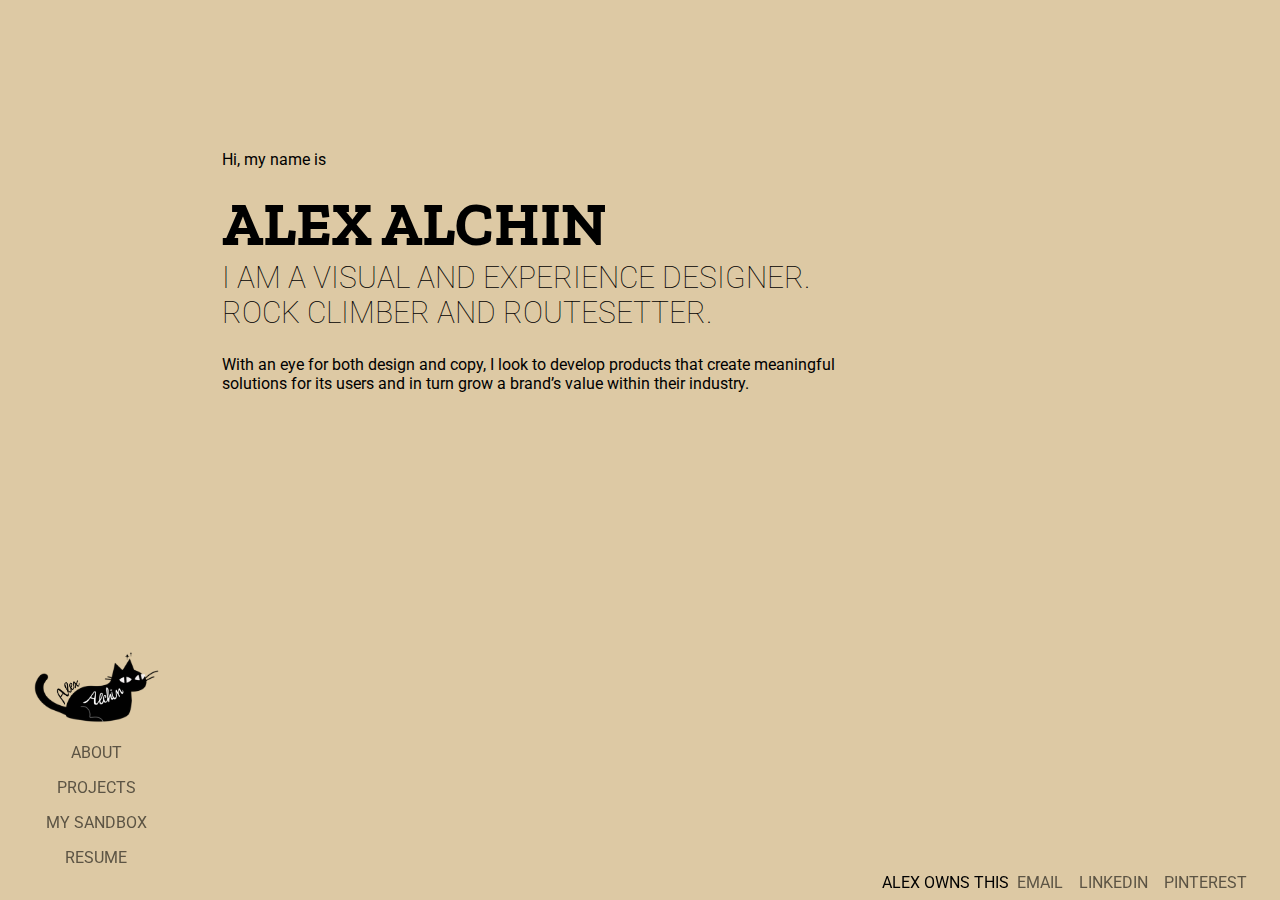
<file: index.html>
<!DOCTYPE html>
<html>
    <head>
        <link rel="stylesheet" href="css/style.css">
        <title>Alex Alchin</title>
    </head>
    <body class="layout">
            <div class="sidenav">
                <div>
                    <a href="index.html" class="active">
                        <img src=".//images/AALogo.png" alt="AALogo" width="125px" height="75px">
                    </a>
                    <a href="about.html">ABOUT</a>
                    <a href="projects.html">PROJECTS</a>
                    <a href="mysandbox.html">MY SANDBOX</a>
                    <a href="resume.html">RESUME</a>
                </div>
            </div>
        <main class="content">
            <div class="intro">
                <p>Hi, my name is</p>
                <br>
                <h1 id="name">
                    <a href="about.html">ALEX ALCHIN</a>
                </h1>
                <h3 id="tagline">
                    I AM A VISUAL AND EXPERIENCE DESIGNER.
                <br>
                    ROCK CLIMBER AND ROUTESETTER.
                </h3>
                <p>
                With an eye for both design and copy, I look to develop products that create meaningful
                <br>
                solutions for its users and in turn grow a brand’s value within their industry.
                </p>
            </div>
        </main>
        <footer class="footer-fixed">
            <div class="footer-center">ALEX OWNS THIS</div>
            <div class="footer-right">
                <a href="mailto:alchinalexandra@gmail.com" target="_blank" rel="noopener">EMAIL</a>
                <a href="https://www.linkedin.com/in/alexandraalchin/" target="_blank" rel="noopener">LINKEDIN</a>
                <a href="https://pin.it/6scu1fs" target="_blank" rel="noopener">PINTEREST</a>
            </div>
        </footer>
    </body>
</html>
</file>
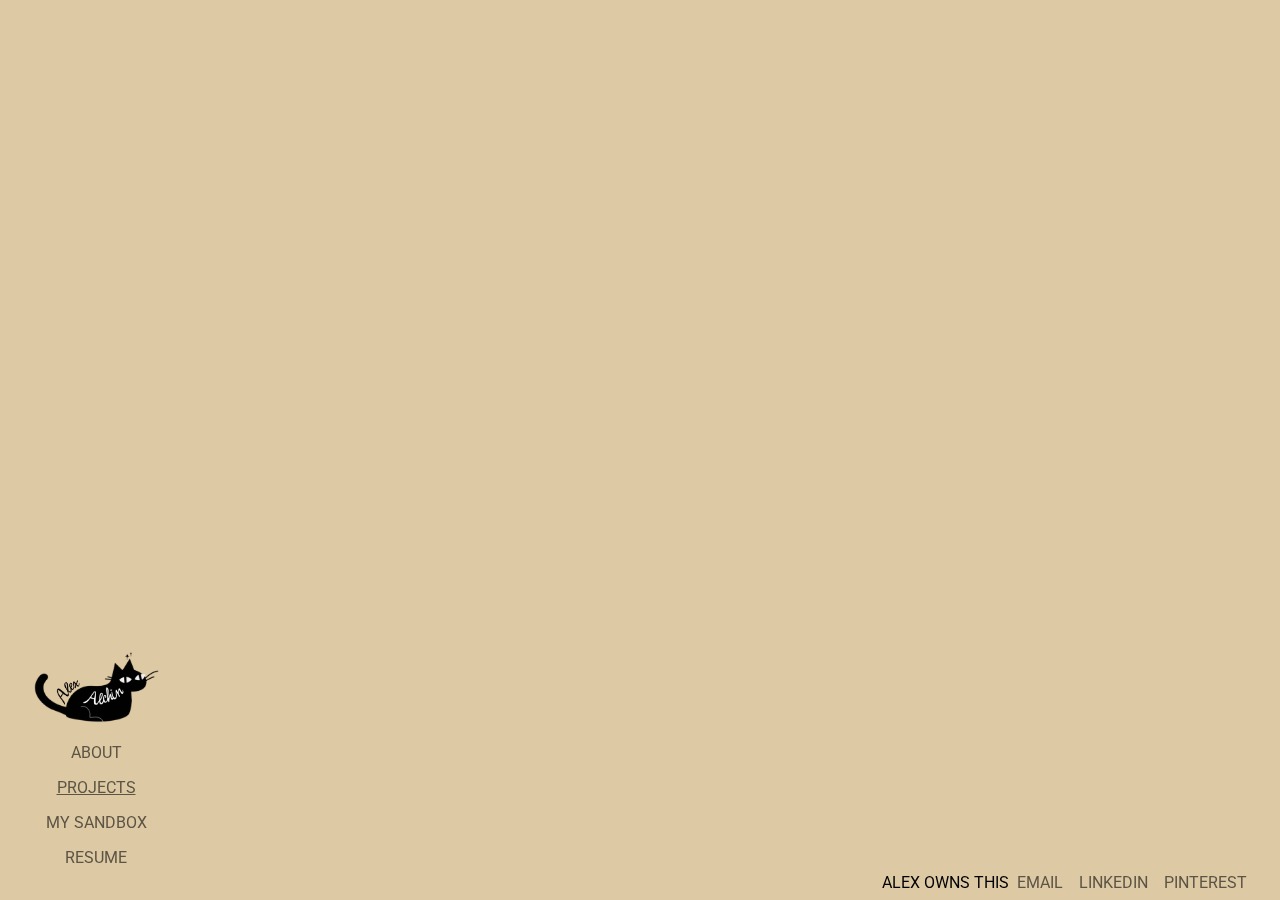
<file: doi.html>
<!DOCTYPE html>
<html>
    <head>
        <link rel="stylesheet" href="css/style.css">
<title>About Alex Alchin</title>
    </head>
    <body>
        <div class="sidenav">
            <div>
                <a href="index.html">
                    <img src=".//images/AALogo.png" alt="AALogo" width="125px" height="75px">
                </a>
                <a href="about.html">ABOUT</a>
                <a href="projects.html" class="active">PROJECTS</a>
                <a href="mysandbox.html">MY SANDBOX</a>
                <a href="resume.html">RESUME</a>
            </div>
        </div>
        <footer class="footer-fixed">
            <div class="footer-center">ALEX OWNS THIS</div>
            <div class="footer-right">
                <a href="mailto:alchinalexandra@gmail.com" target="_blank" rel="noopener">EMAIL</a>
                <a href="https://www.linkedin.com/in/alexandraalchin/" target="_blank" rel="noopener">LINKEDIN</a>
                <a href="https://pin.it/6scu1fs" target="_blank" rel="noopener">PINTEREST</a>
            </div>
        </footer>
    </body>
</html>
</file>
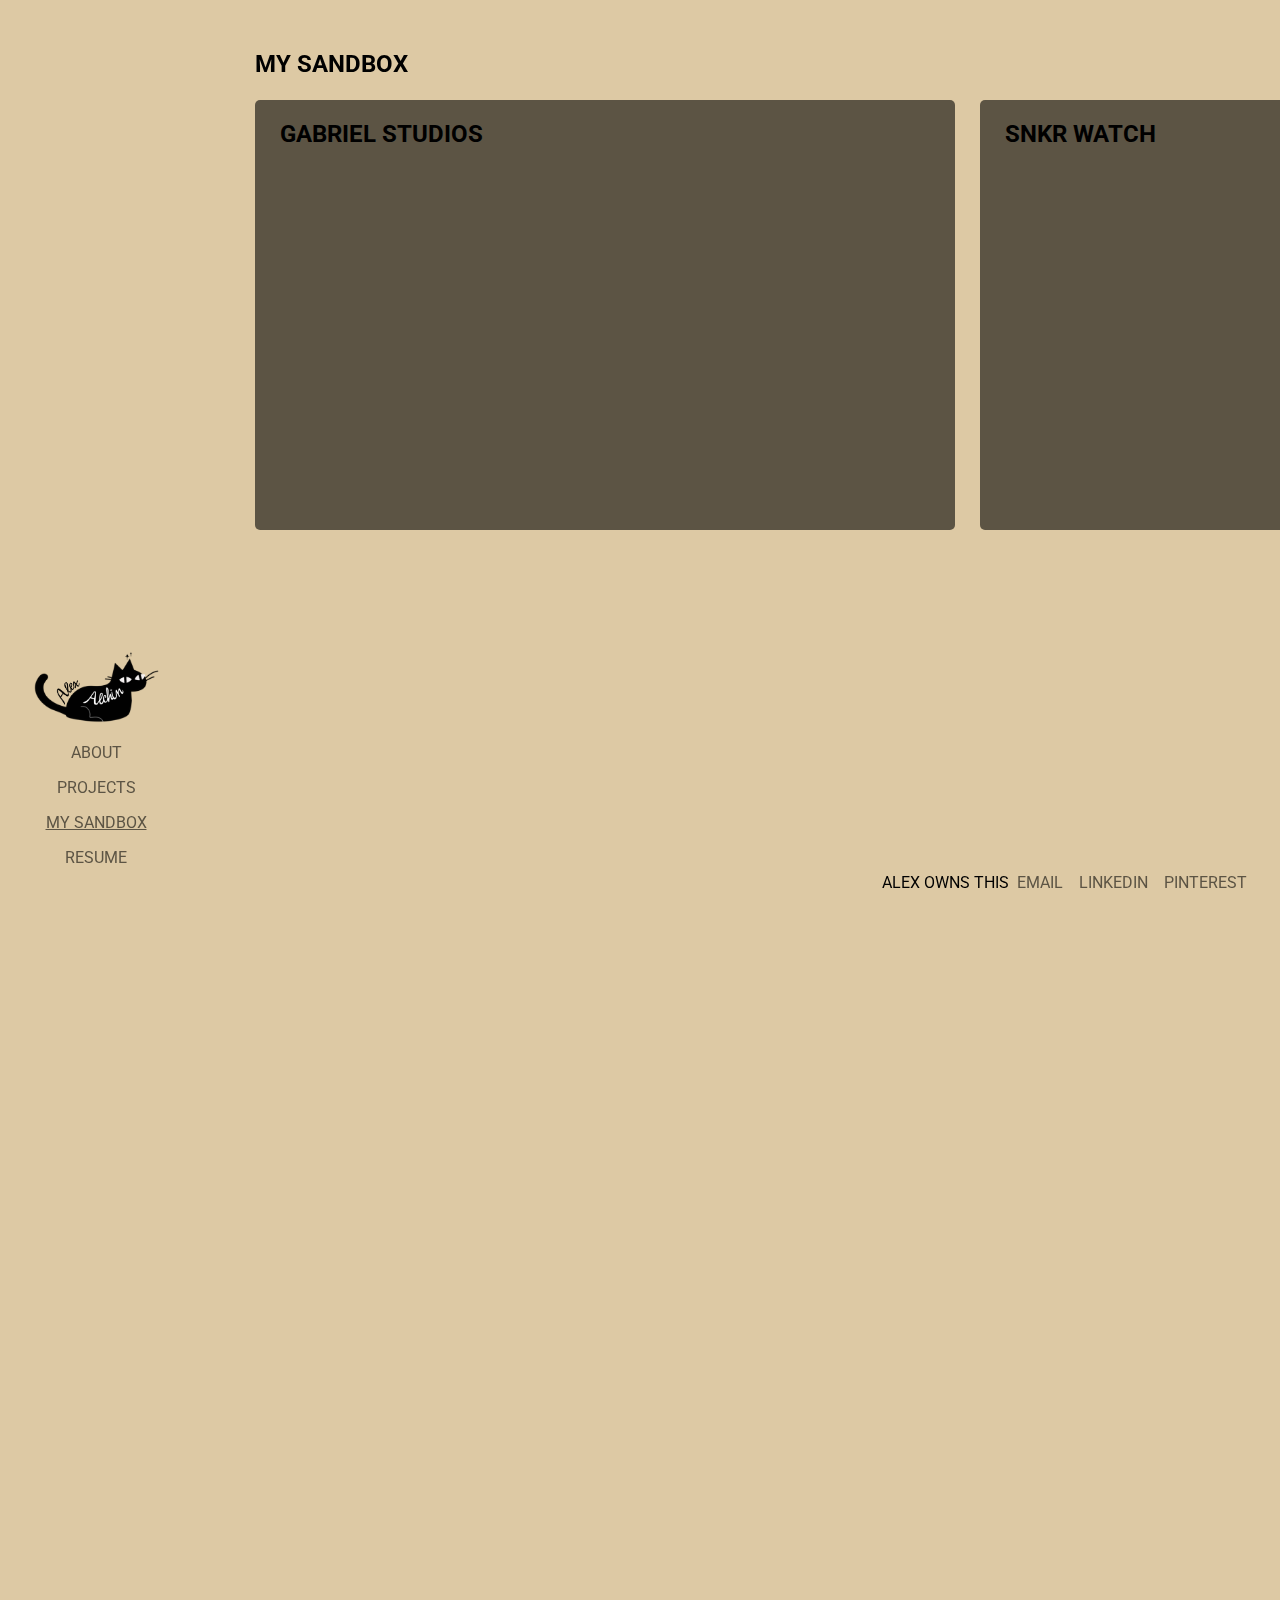
<file: mysandbox.html>
<!DOCTYPE html>
<html>
    <head>
        <link rel="stylesheet" href="css/style.css">
<title>About Alex Alchin</title>
    </head>
    <body>
        <div class="sidenav">
            <div>
                <a href="index.html">
                    <img src=".//images/AALogo.png" alt="AALogo" width="125px" height="75px">
                </a>
                <a href="about.html">ABOUT</a>
                <a href="projects.html">PROJECTS</a>
                <a href="mysandbox.html" class="active">MY SANDBOX</a>
                <a href="resume.html">RESUME</a>
            </div>
        </div>
        <section class="projects">
            <h2 id="projects-title">MY SANDBOX</h2>
            <div class="project-snack">
                <div class="side-rectangle"></div>
                <div class="snack-rectangle">
                    <h2>GABRIEL STUDIOS</h2>
                </div>
                <div class="snack-rectangle">
                    <h2>SNKR WATCH</h2>
                </div>
                <div class="snack-rectangle">
                    <h2>THE DRUNKEN FOX</h2>
                </div>
            </div>
        </section>
        <footer class="footer-fixed">
            <div class="footer-center">ALEX OWNS THIS</div>
            <div class="footer-right">
                <a href="mailto:alchinalexandra@gmail.com" target="_blank" rel="noopener">EMAIL</a>
                <a href="https://www.linkedin.com/in/alexandraalchin/" target="_blank" rel="noopener">LINKEDIN</a>
                <a href="https://pin.it/6scu1fs" target="_blank" rel="noopener">PINTEREST</a>
            </div>
        </footer>
    </body>
</html>
</file>
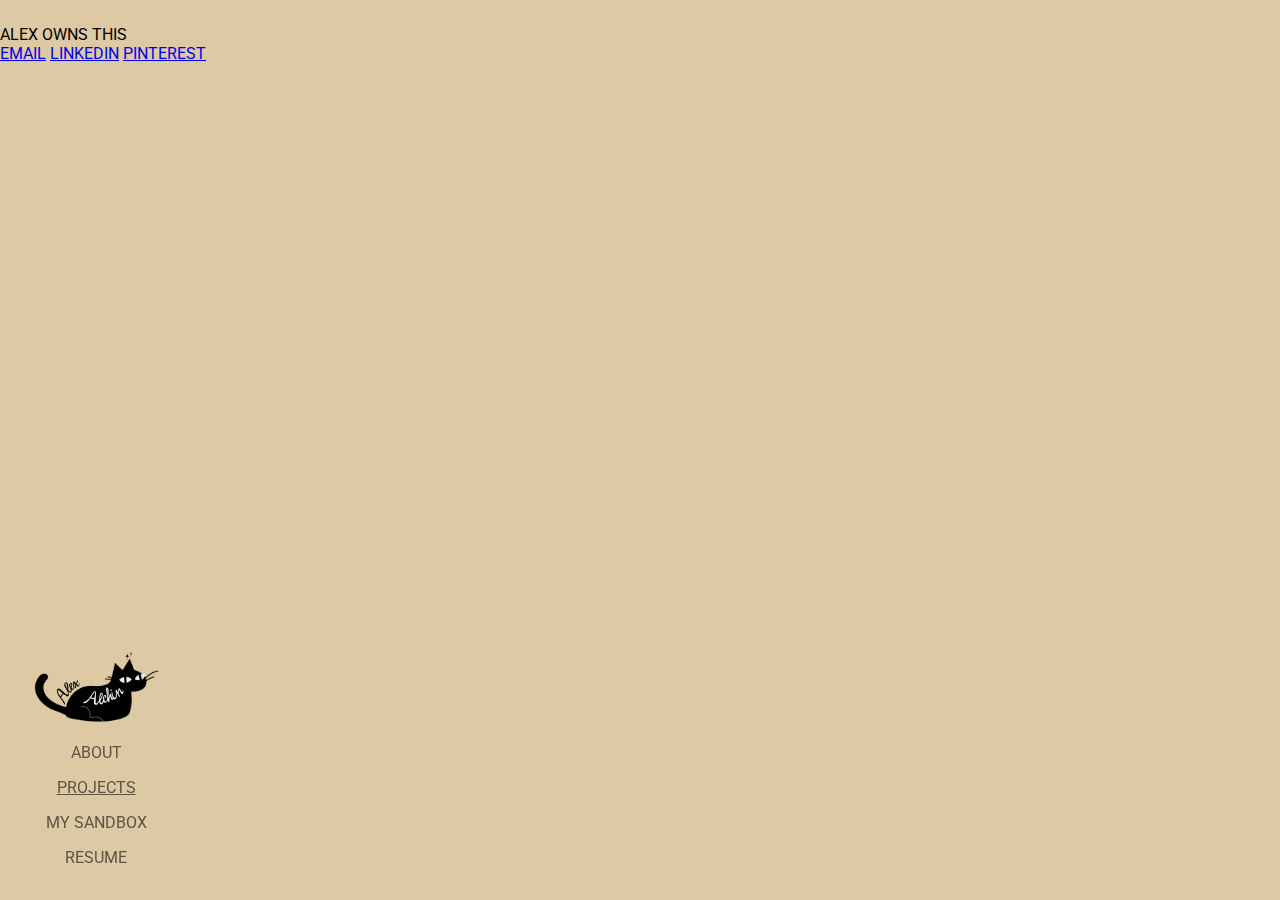
<file: projects copy.html>
<!DOCTYPE html>
<html>
    <head>
        <link rel="stylesheet" href="css/style.css">
<title>About Alex Alchin</title>
    </head>
    <body>
        <div class="sidenav">
            <div>
                <a href="index.html">
                    <img src=".//images/AALogo.png" alt="AALogo" width="125px" height="75px">
                </a>
                <a href="about.html">ABOUT</a>
                <a href="projects.html" class="active">PROJECTS</a>
                <a href="mysandbox.html">MY SANDBOX</a>
                <a href="resume.html">RESUME</a>
            </div>
        </div>
        <footer>
            <div class="footer">
                <div id="footer-right">
                    <p id="footer-center">ALEX OWNS THIS</p>
                    <a href="mailto:alchinalexandra@gmail.com" target="_blank" rel="noopener">EMAIL</a>
                    <a href="https://www.linkedin.com/in/alexandraalchin/" target="_blank" rel="noopener">LINKEDIN</a>
                    <a href="https://pin.it/6scu1fs" target="_blank" rel="noopener">PINTEREST</a>
                </div>
            </div>
        </footer>
    </body>
</html>
</file>
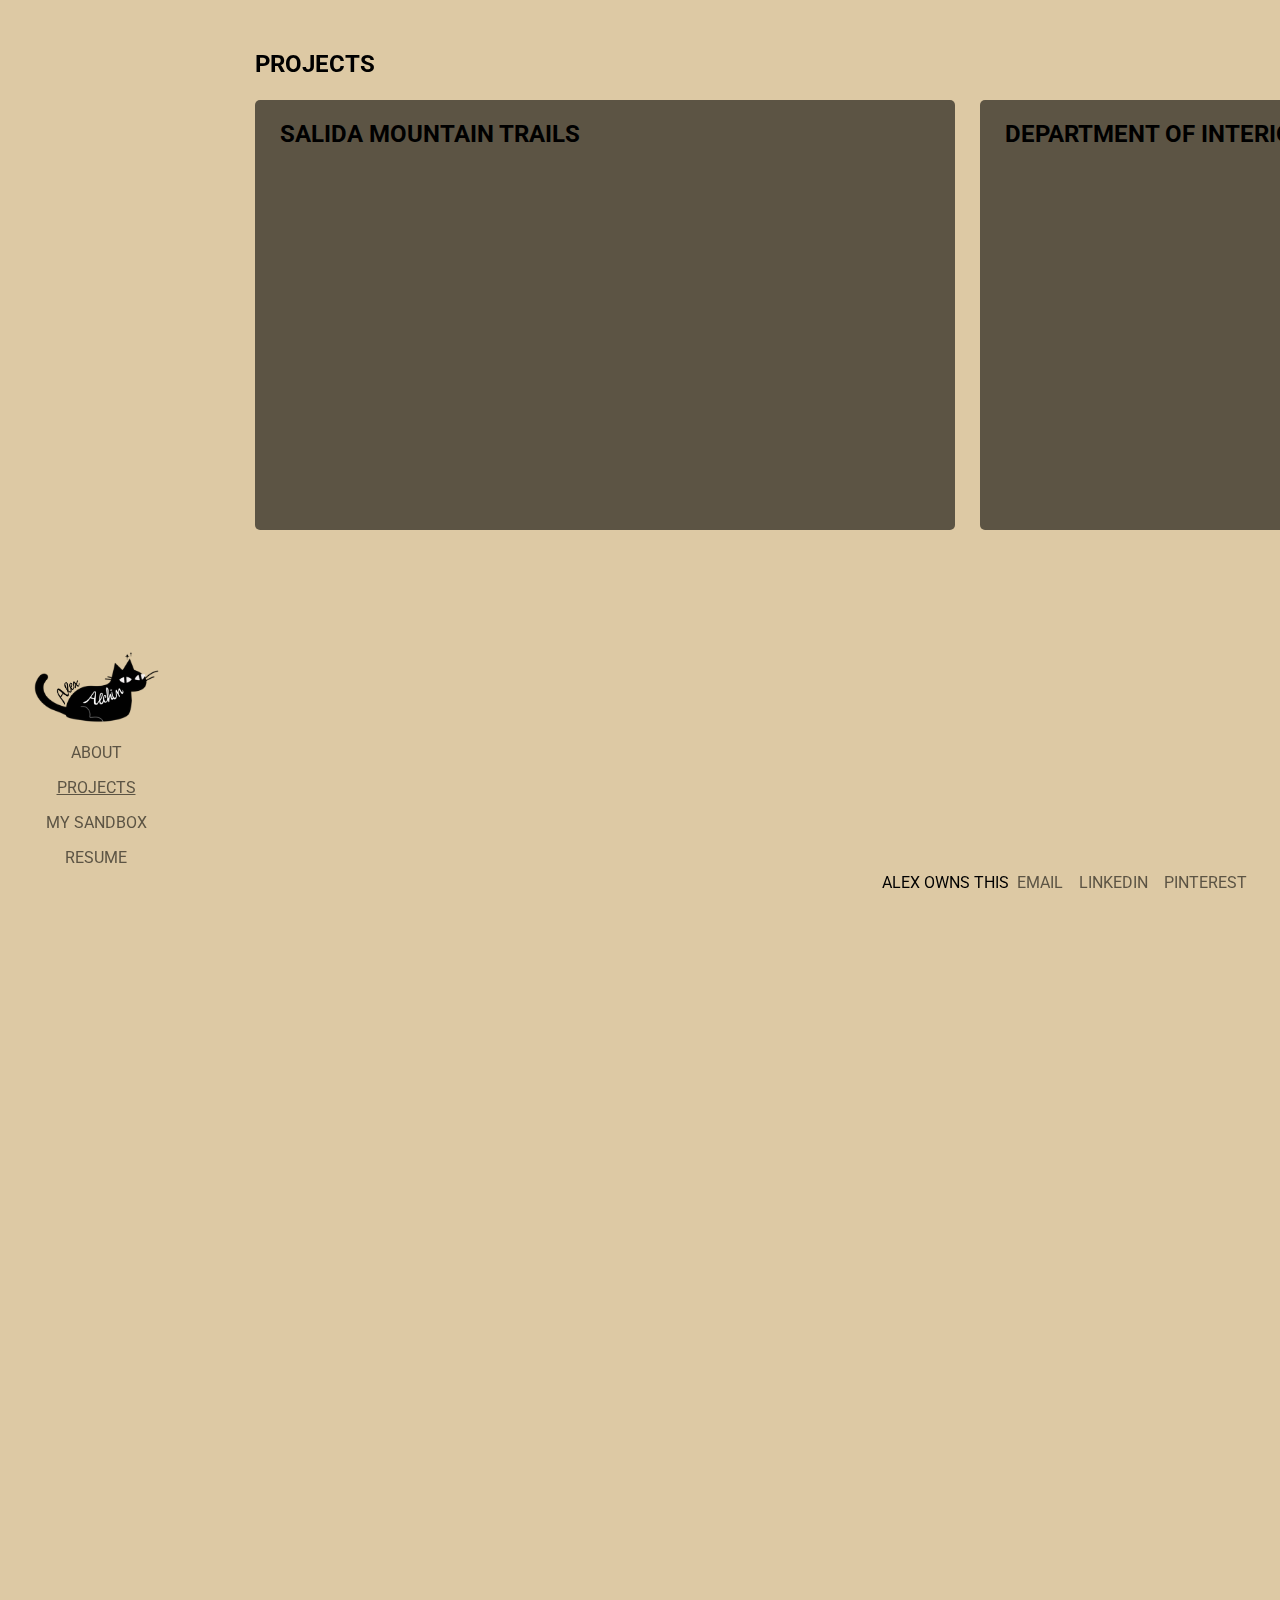
<file: projects.html>
<!DOCTYPE html>
<html>
    <head>
        <link rel="stylesheet" href="css/style.css">
<title>About Alex Alchin</title>
    </head>
    <body>
        <div class="sidenav">
            <div>
                <a href="index.html">
                    <img src=".//images/AALogo.png" alt="AALogo" width="125px" height="75px">
                </a>
                <a href="about.html">ABOUT</a>
                <a href="projects.html" class="active">PROJECTS</a>
                <a href="mysandbox.html">MY SANDBOX</a>
                <a href="resume.html">RESUME</a>
            </div>
        </div>
        <section class="projects">
            <h2 id="projects-title">PROJECTS</h2>
            <div class="project-snack">
                <div class="side-rectangle"></div>
                <div class="snack-rectangle">
                    <h2>SALIDA MOUNTAIN TRAILS</h2>
                    </div>
                <div class="snack-rectangle">
                    <h2>DEPARTMENT OF INTERIOR</h2>
                </div>
                <div class="snack-rectangle">
                    <h2>INKLINK</h2>
                </div>
            </div>
        </section>
        <footer class="footer-fixed">
            <div class="footer-center">ALEX OWNS THIS</div>
            <div class="footer-right">
                <a href="mailto:alchinalexandra@gmail.com" target="_blank" rel="noopener">EMAIL</a>
                <a href="https://www.linkedin.com/in/alexandraalchin/" target="_blank" rel="noopener">LINKEDIN</a>
                <a href="https://pin.it/6scu1fs" target="_blank" rel="noopener">PINTEREST</a>
            </div>
        </footer>
    </body>
</html>
</file>
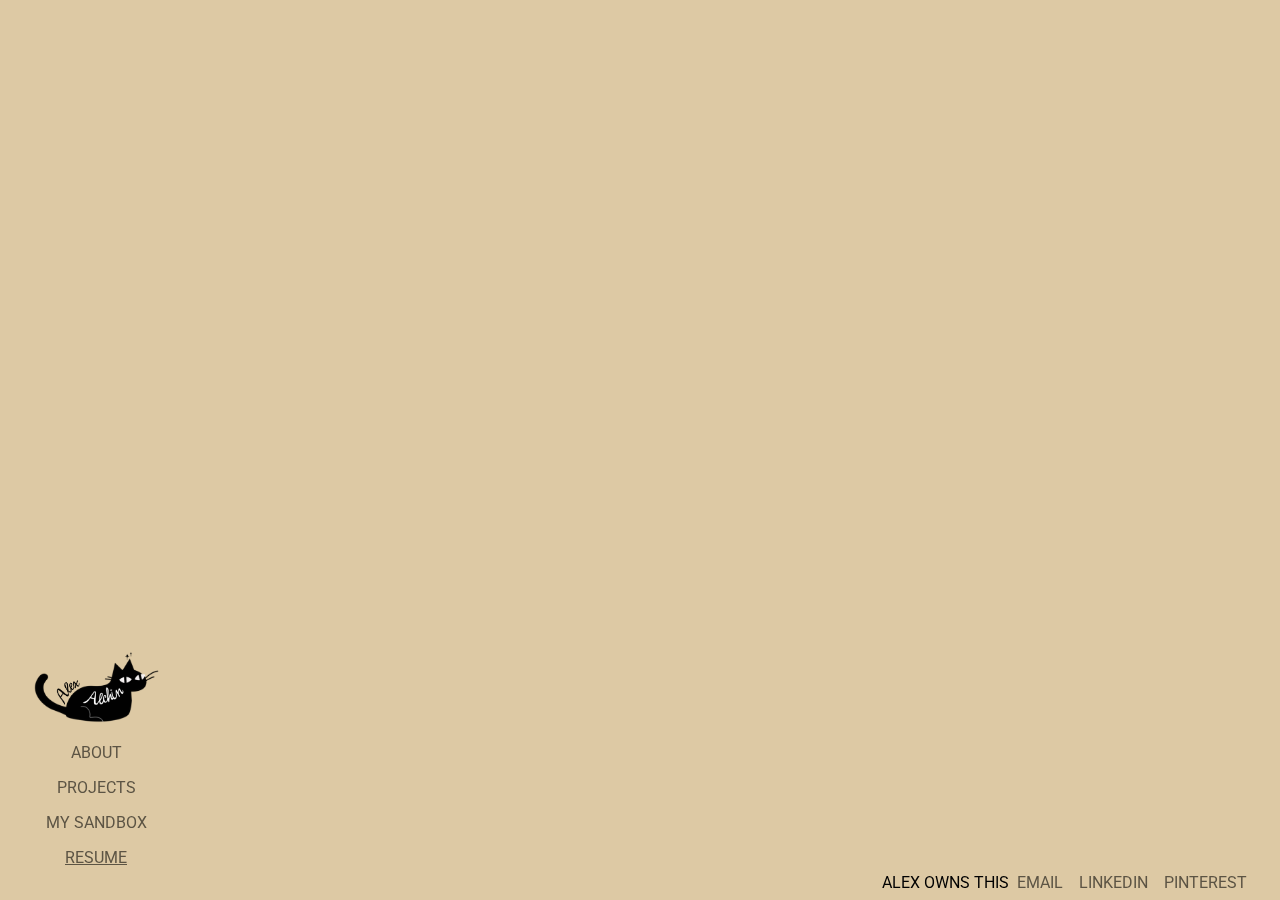
<file: resume.html>
<!DOCTYPE html>
<html>
    <head>
        <link rel="stylesheet" href="css/style.css">
<title>About Alex Alchin</title>
    </head>
    <body>
        <div class="sidenav">
            <div>
                <a href="index.html">
                    <img src=".//images/AALogo.png" alt="AALogo" width="125px" height="75px">
                </a>
                <a href="about.html">ABOUT</a>
                <a href="projects.html">PROJECTS</a>
                <a href="mysandbox.html">MY SANDBOX</a>
                <a href="resume.html" class="active">RESUME</a>
            </div>
        </div>
        <footer class="footer-fixed">
            <div class="footer-center">ALEX OWNS THIS</div>
            <div class="footer-right">
                <a href="mailto:alchinalexandra@gmail.com" target="_blank" rel="noopener">EMAIL</a>
                <a href="https://www.linkedin.com/in/alexandraalchin/" target="_blank" rel="noopener">LINKEDIN</a>
                <a href="https://pin.it/6scu1fs" target="_blank" rel="noopener">PINTEREST</a>
            </div>
        </footer>
    </body>
</html>
</file>
<file: css/style.css>
@import url('https://fonts.googleapis.com/css2?family=Mukta:wght@300&family=Roboto&family=Zilla+Slab+Highlight:wght@700&family=Zilla+Slab:wght@300&display=swap');
@import url('https://fonts.googleapis.com/css2?family=Mukta:wght@300&family=Roboto&family=Zilla+Slab+Highlight:wght@700&family=Zilla+Slab:wght@300&display=swap');

@media screen and (max-width: 991px) {
  .name-text {
      font-size: 16px;
  }
}

body {
  font-family: "Roboto", sans-serif;
  color: black;
  background-color: #DDC9A4;
  margin: 0px;
}

h3 {
 margin: 0px;
}

p {
  margin-top: 25px;
  margin-bottom: 0px;
}

.layout {
  display: grid;
  grid-template-columns: auto;
  grid-template-rows: auto;
  grid-template-areas:
    "header header header header header header"
    "sidenav sidenav content content content content"
    "sidenav sidenav content content content content"
    "sidenav sidenav footer footer footer footer";
}

.intro {
  margin-top: 150px;
}

.content {
  grid-area: content;
  width: 80%;
  font-family: "Roboto", sans-serif;
  color: black;
  margin: 0px;
}

.content a {
  text-decoration: none;
  color: black;
}

#name {
  font-family: 'Zilla Slab', serif;
  font-size: 60px;
  color: #5C5444;
  margin: 0px;
}

#name:hover {
  font-family: 'Zilla Slab Highlight', cursive;;
  font-weight: bold 700;
  color: black;
}

.header {
  grid-area: header;
}

#tagline {
  font-style: small-caps;
  font-size: 30px;
  font-weight: lighter;
}

.sidenav {
  grid-area: sidenav;
  display: flex;
  flex-direction: column;
  width: 15%;
  position: fixed;
  bottom: 25px;
  overflow-x: hidden;
  font-family: "Roboto", sans-serif;
  font-size: 16px;
  font-variant: small-caps;
}
  
.sidenav a {
  padding: 8px 8px 8px 8px;
  text-decoration: none;
  font-family: "Roboto", sans-serif;
  font-size: 16px;
  align-items: center;
  text-align: center;
  font-variant: small-caps;
  color: #5C5444;
  display: block;
}
  
.sidenav a:hover {
  color: black;
}

.sidenav a.active {
  text-decoration: underline;
}

.footer-fixed {
  grid-area: footer;
  display: flex;
  position: fixed;
  justify-content: flex-end;
  align-items: center;
  width: 80%;
  right: 25px;
  bottom: 0px;
  margin-bottom: auto;
}

.footer-center {
  display: flex;
  grid-row: span;
}

.footer-right {
  display: flex;
}

.footer-right a {
  padding: 8px 8px 8px 8px;
  text-decoration: none;
  font-family: "Roboto", sans-serif;
  font-size: 16px;
  font-variant: small-caps;
  color: #5C5444;
}
  
.footer-right a:hover {
  color: black;
}

.footer-right a.active {
  text-decoration: underline;
}

ul li{
  display: inline-table;
  text-align: left;
  margin-right: auto;
  margin-left: auto;
}

.about-text {
  position: static;
  width: auto;
  max-width: 770px;
  line-height: 20px;
  margin-right: auto;
  margin-left: auto;
  text-align: left;
  font-size: 16px;
  line-height: 30px;
}

.about-skills {
  position: static;
  width: auto;
  max-width: 770px;
  margin-right: auto;
  margin-left: auto;
  font-size: 16px;
  text-align: left;
}

.about-main {
  position: static;
  width: auto;
  max-width: 770px;
  line-height: 20px;
  margin-right: auto;
  margin-left: auto;
  font-size: 16px;
  text-align: left;
}

.about-main h3 {
  padding-top: 100px;
  text-align: left;
  font-size: 30px;
}

.project-snack {
  display: grid;
  grid-template-columns: 1fr 1fr 1fr 1fr;
  grid-template-rows: 1fr 1fr 1fr 1fr;
}

#projects-title {
  position: fixed;
  margin: auto;
}

.projects {
  position: static;
  width: auto;
  max-width: 770px;
  margin-right: auto;
  margin-left: auto;
  margin-top: 50px;
}

.snack-rectangle {
  width: 700px;
  height: 430px;
  background-color: #5C5444;
  border-radius: 5px;
  margin: 25px 25px 25px 25px;
  margin-top: 50px;
  margin-left: 0px;
}

.snack-rectangle:hover {
  cursor: pointer;
  background: #FFFFFF;
  color: #5C5444;
  box-shadow: 4px 4px 7px rgba(0, 0, 0, 0.25);
  border-radius: 5px;
}

.snack-rectangle h2 {
  margin-left: 25px;
}

.snack-rectangle a {
  text-decoration: none;
  color: black;
  margin-left: 575px;
}

.snack-rectangle a:hover{
  color: #5C5444;
  text-decoration: underline;
}
/*

Code I am STILLLLL toying with that just won't work.....

.side-rectangle {
  height: 1000px;
  width: 100px;
  background-color: #5C5444;
  border-radius: 5px;
}

.project-snack {
  display: grid;
  grid-template-columns: 1fr 1fr 1fr 1fr;
  grid-template-rows: 1fr 1fr 1fr 1fr;
  grid-template-areas: 
    "side-rectangle" "snack-rectangle" "snack-rectangle" "snack-rectangle"
    "side-rectangle" "snack-rectangle" "snack-rectangle" "snack-rectangle"
    "side-rectangle" "snack-rectangle" "snack-rectangle" "snack-rectangle"
    ;
}
*/
</file>
